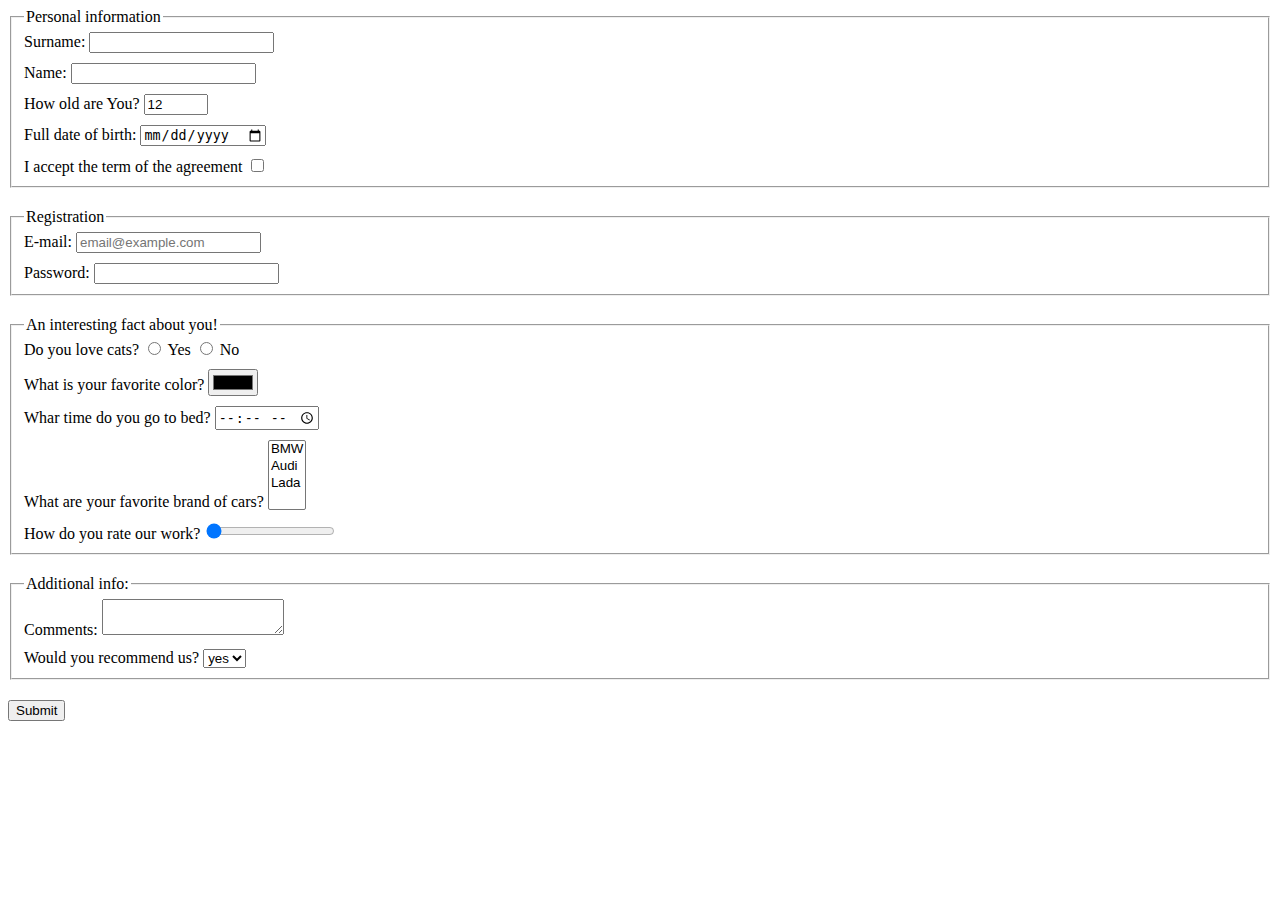
<file: index.html>
<!doctype html><html lang="en"><head><meta charset="UTF-8"><meta name="viewport" content="width=device-width, user-scalable=no, initial-scale=1.0, maximum-scale=1.0, minimum-scale=1.0"><meta http-equiv="X-UA-Compatible" content="ie=edge"><title>HTML Form</title><link rel="stylesheet" href="style.777d8cc9.css"></head><body> <form action="https://mate-academy-form-lesson.herokuapp.com/create-application" method="post"> <fieldset class="fieldset"> <legend>Personal information</legend> <label class="label"> Surname: <input type="text" name="surname" autocomplete="off"> </label> <label class="label"> Name: <input type="text" name="name" autocomplete="off" required> </label> <label class="label"> How old are You? <input type="number" name="age" value="12" min="1" max="100"> </label> <label class="label"> Full date of birth: <input type="date" name="dateOfBirth"> </label> <label class="label"> I accept the term of the agreement <input type="checkbox" name="acceptTerm" required> </label> </fieldset> <fieldset class="fieldset"> <legend>Registration</legend> <label class="label"> E-mail: <input type="email" name="email" placeholder="email@example.com" required> </label> <label class="label"> Password: <input type="password" name="password" minlength="8" maxlength="32" required> </label> </fieldset> <fieldset class="fieldset"> <legend>An interesting fact about you!</legend> <div class="cats"> Do you love cats? <input type="radio" name="cats" id="loveCats"> <label for="loveCats">Yes</label> <input type="radio" name="cats" id="notLoveCats"> <label for="notLoveCats">No</label> </div> <label class="label"> What is your favorite color? <input type="color" name="favoriteColor"> </label> <label class="label"> Whar time do you go to bed? <input type="time" name="timeToSleep"> </label> <label class="label"> What are your favorite brand of cars? <select name="favoriteCarsBrand" multiple> <option value="bmw">BMW</option> <option value="audi">Audi</option> <option value="lada">Lada</option> </select> </label> <label class="label"> How do you rate our work? <input type="range" name="ourWorkRate" value="0"> </label> </fieldset> <fieldset class="fieldset"> <legend>Additional info:</legend> <label class="label"> Comments: <textarea name="AddInfo" cols="20" rows="2"></textarea> </label> <label class="label"> Would you recommend us? <select name="ourRecomendation"> <option value="yes">yes</option> <option value="no">no</option> </select> </label> </fieldset> <button type="submit">Submit</button> </form> <script type="text/javascript" src="main.e97352c4.js"></script> </body></html>
</file>
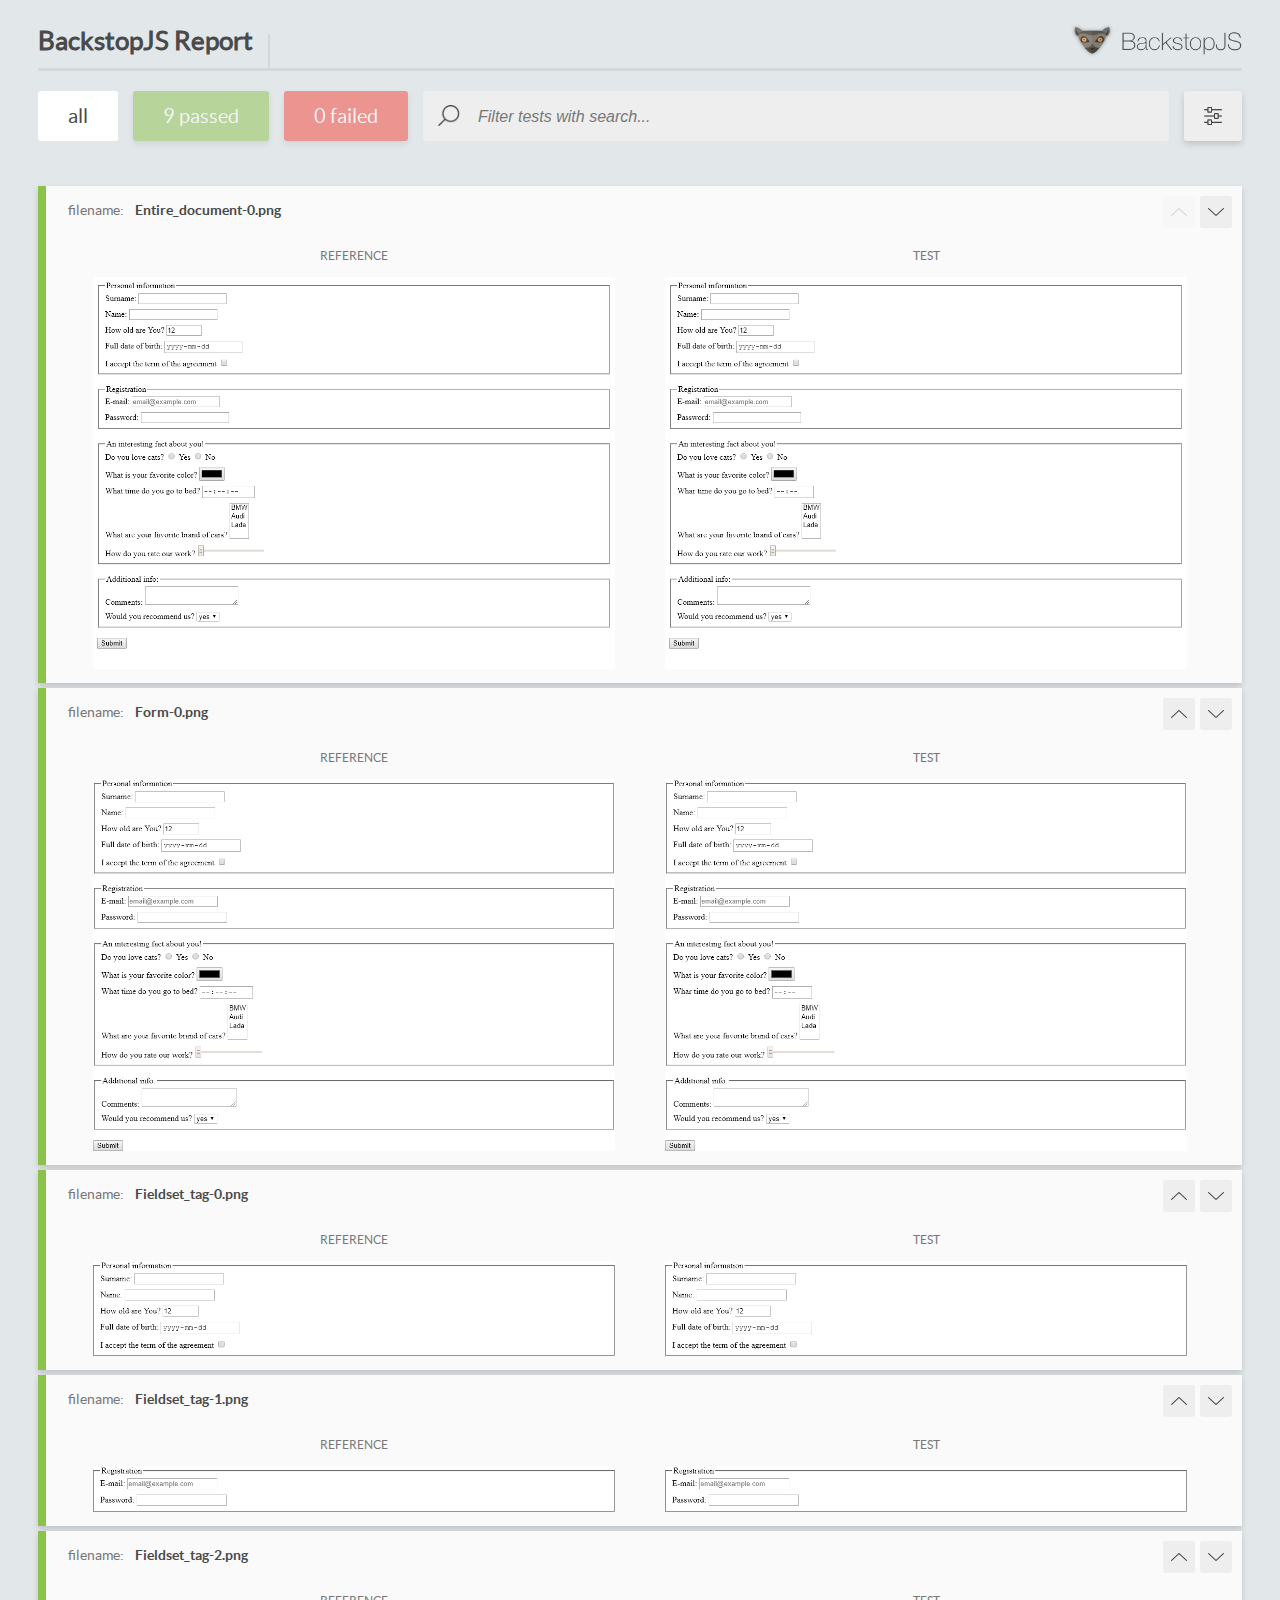
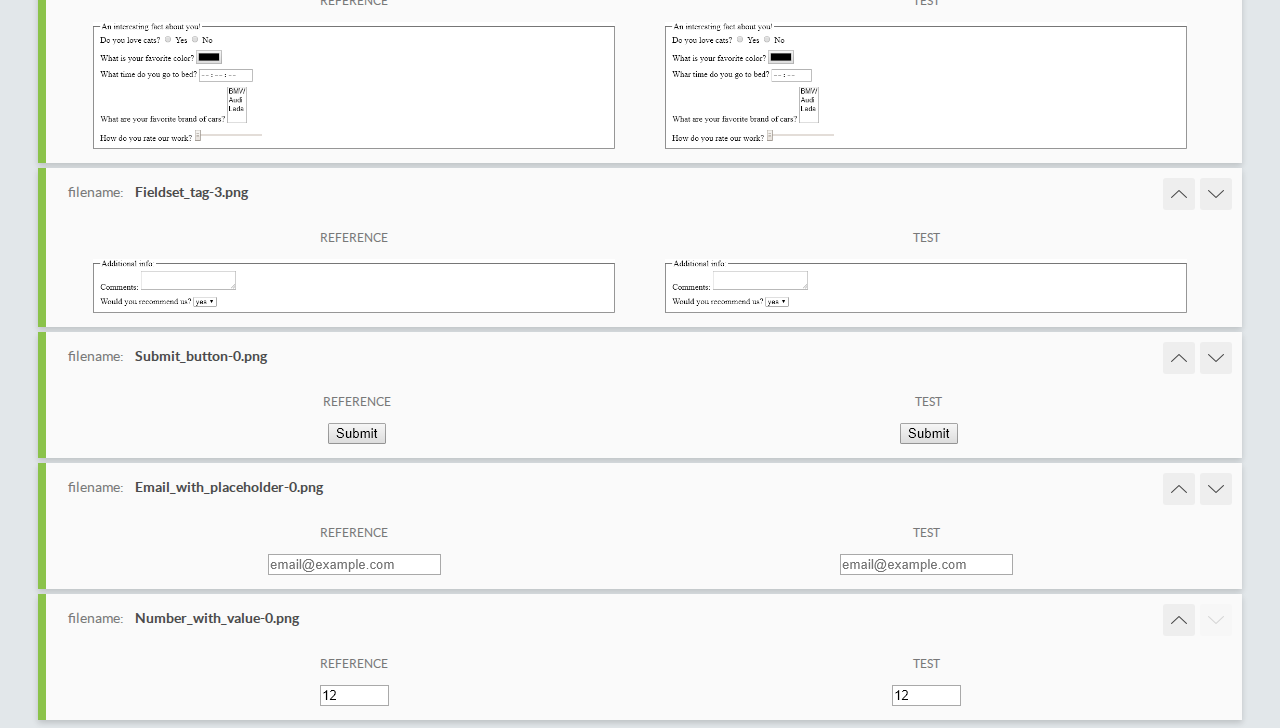
<file: report/html_report/index.html>
<!DOCTYPE html>
<html>
  <head>
    <meta charset="utf-8">
    <title>BackstopJS Report</title>

    <style>
      @font-face {
          font-family: 'latoregular';
          src: url('./assets/fonts/lato-regular-webfont.woff2') format('woff2'),
              url('./assets/fonts/lato-regular-webfont.woff') format('woff');
          font-weight: 400;
          font-style: normal;
      }
      @font-face {
          font-family: 'latobold';
          src: url('./assets/fonts/lato-bold-webfont.woff2') format('woff2'),
              url('./assets/fonts/lato-bold-webfont.woff') format('woff');
          font-weight: 700;
          font-style: normal;
      }

      .ReactModal__Body--open {
          overflow: hidden;
      }
      .ReactModal__Body--open .header {
        display: none;
      }

    </style>
  </head>
  <body style="background-color: #E2E7EA">
    <div id="root">

    </div>
    <script type="text/javascript">
      function report (report) { // eslint-disable-line no-unused-vars
        window.tests = report;
      }
    </script>
    <script type="text/javascript" src="config.js"></script>
    <script type="text/javascript" src="index_bundle.js"></script>
  </body>
</html>
</file>
<file: style.777d8cc9.css>
.label{display:block}.cats{margin-bottom:10px}.fieldset{margin-bottom:20px}.fieldset label:not(:last-child){margin-bottom:10px}
/*# sourceMappingURL=style.777d8cc9.css.map */
</file>
